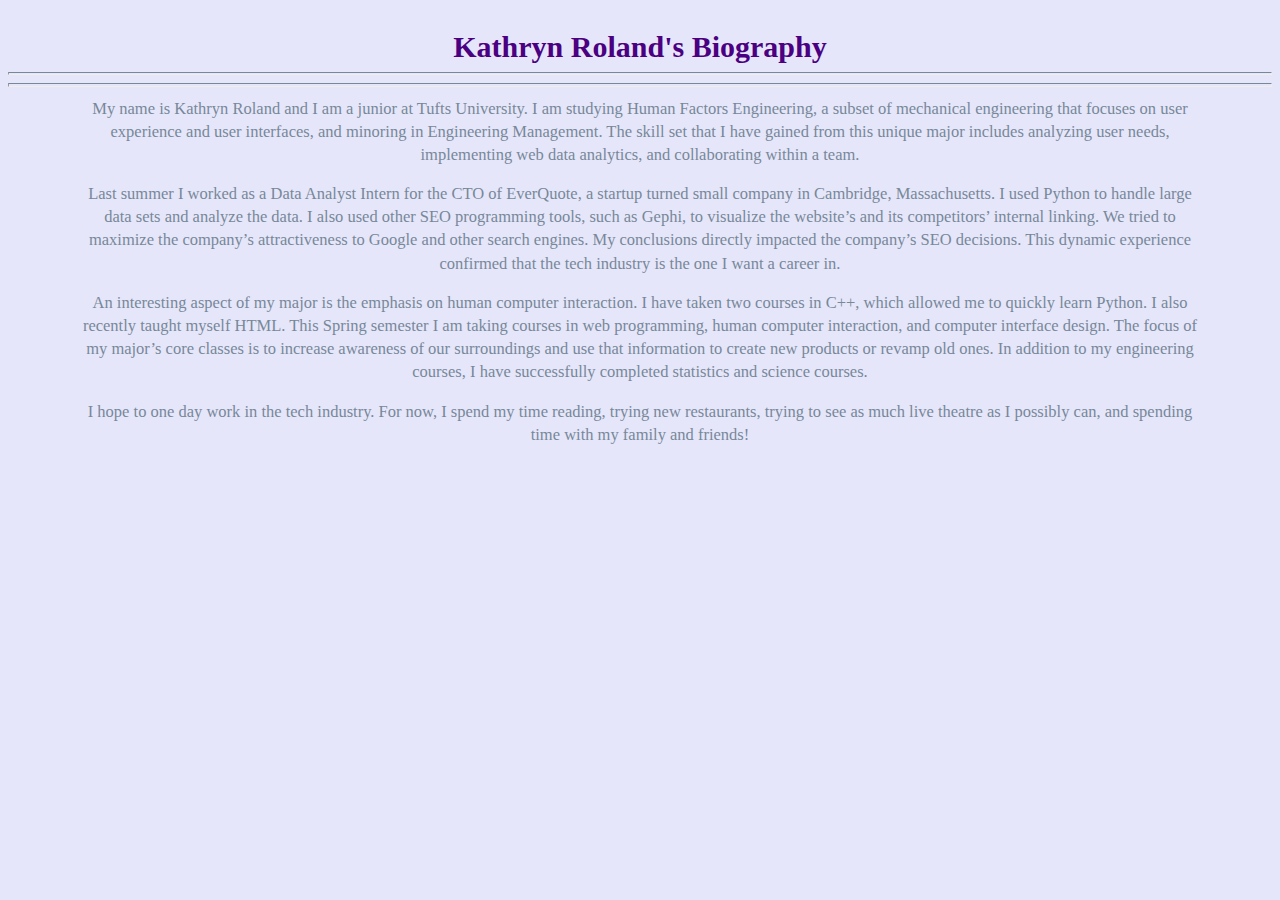
<file: bio.html>
<!DOCTYPE html>

<html lang = "en">
     <head>
          <link type = "text/css" rel = "stylesheet" href = "bio_stylesheet.css"/>
	  <meta charset = "utf-8">
          <title>Kathryn Roland's Bio</title>
     </head>
     
     <body>
          <p id = "page_title">Kathryn Roland's Biography</p>
	  <hr><hr />
	  <p class = "content">My name is Kathryn Roland and I am a junior at Tufts University.  I am studying Human Factors Engineering, a subset of mechanical engineering that focuses on user experience and user interfaces, and minoring in Engineering Management.  The skill set that I have gained from this unique major includes analyzing user needs, implementing web data analytics, and collaborating within a team. </p>
	  <p class = "content"> Last summer I worked as a Data Analyst Intern for the CTO of EverQuote, a startup turned small company in Cambridge, Massachusetts. I used Python to handle large data sets and analyze the data. I also used other SEO programming tools, such as Gephi, to visualize the website’s and its competitors’ internal linking.  We tried to maximize the company’s attractiveness to Google and other search engines. My conclusions directly impacted the company’s SEO decisions.  This dynamic experience confirmed that the tech industry is the one I want a career in. </p>
	  <p class = "content">An interesting aspect of my major is the emphasis on human computer interaction. I have taken two courses in C++, which allowed me to quickly learn Python.  I also recently taught myself HTML. This Spring semester I am taking courses in web programming, human computer interaction, and computer interface design. The focus of my major’s core classes is to increase awareness of our surroundings and use that information to create new products or revamp old ones. In addition to my engineering courses, I have successfully completed statistics and science courses.</p>
	  <p class = "content">I hope to one day work in the tech industry.  For now, I spend my time reading, trying new restaurants, trying to see as much live theatre as I possibly can, and spending time with my family and friends!

     </body>

</html>
</file>
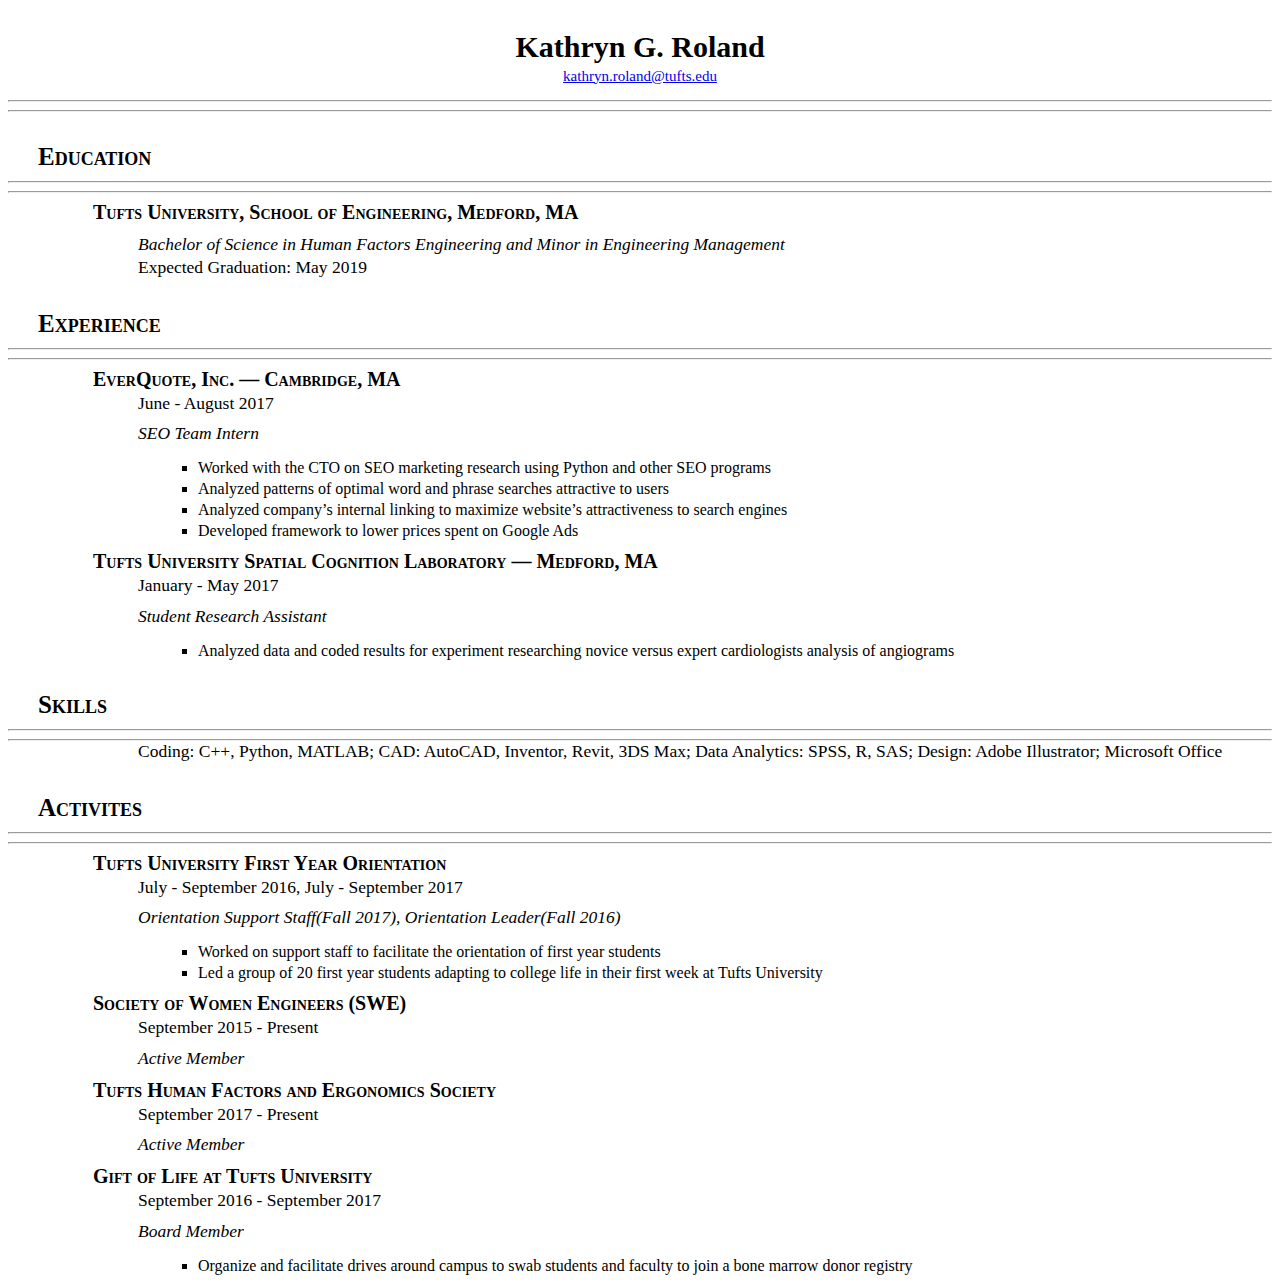
<file: resume.html>
<!DOCTYPE html>

<html lang = "en">

     <head>
          <link type = "text/css" rel = "stylesheet" href = "resume_stylesheet.css"/>
          <meta charset = "utf-8">
          <title>Kathryn Roland's Resume</title>
     </head>

     <body>
          <div>
               <p id = "name">Kathryn G. Roland</p>
               <a href= "mailto:kathryn.roland@tufts.edu"><p id = "email">kathryn.roland@tufts.edu </p></a>
	  <hr><hr/>
          </div>
          
          <div class = "left"></div>
          <div class = "right">
          <h5>Education</h5>
	  <hr><hr />
          <h4>Tufts University, School of Engineering, Medford, MA</h4>
          <p id = "degree">Bachelor of Science in Human Factors Engineering and Minor in Engineering Management</p>
	  <p>Expected Graduation: May 2019</p>
	  
	  <h5>Experience</h5>
	  <hr><hr />
	  <h4>EverQuote, Inc. — Cambridge, MA</h4>
	  <p>June - August 2017</p>
	  <p class = "italics">SEO Team Intern</p>
	  <ul>
	    <li>Worked with the CTO on SEO marketing research using Python and other SEO programs</li>
	    <li>Analyzed patterns of optimal word and phrase searches attractive to users</li>
	    <li>Analyzed company’s internal linking to maximize website’s attractiveness to search engines</li>
	    <li>Developed framework to lower prices spent on Google Ads</li>
          </ul>

          <h4>Tufts University Spatial Cognition Laboratory — Medford, MA</h4>
          <p>January - May 2017</p>
          <p class = "italics">Student Research Assistant</p>
          <ul>
            <li>Analyzed data and coded results for experiment researching novice versus expert cardiologists analysis of angiograms</li>
          </ul>

          <h5>Skills</h5>
	  <hr><hr />
	  <p>Coding: C++, Python, MATLAB; CAD: AutoCAD, Inventor, Revit, 3DS Max; Data Analytics: SPSS, R, SAS; Design: Adobe Illustrator; Microsoft Office</p>

	  <h5>Activites</h5>
	  <hr><hr />
	  <h4>Tufts University First Year Orientation</h4>
	  <p>July - September 2016, July - September 2017</p>
	  <p class = "italics">Orientation Support Staff(Fall 2017), Orientation Leader(Fall 2016)</p>
	  <ul>
	    <li>Worked on support staff to facilitate the orientation of first year students</li>
            <li>Led a group of 20 first year students adapting to college life in their first week at Tufts University</li>
          </ul>

	  <h4>Society of Women Engineers (SWE)</h4>
	  <p>September 2015 - Present</p>
	  <p class = "italics">Active Member</p>

	  <h4>Tufts Human Factors and Ergonomics Society</h4>
          <p>September 2017 - Present</p>
          <p class = "italics">Active Member</p>

          <h4>Gift of Life at Tufts University</h4>
          <p>September 2016 - September 2017</p>
          <p class = "italics">Board Member</p>
	  <ul>
	    <li>Organize and facilitate drives around campus to swab students and faculty to join a bone marrow donor registry</li>
	  </ul>
</div>
</body>

</html>
</file>
<file: bio_stylesheet.css>
body {
     background-color: lavender;
}

#page_title {
      text-align: center;
      color: indigo;
      font-size: 30px;
      font-weight: bold;
      margin-bottom: 4px;
      font-family: "Palatino";
}

hr {
    display: block;
    height: 1.25px;
    border-top: 0.75px solid #778899;
}

.content {
      font-size: 16.5px;
      text-align:center;
      margin-left: 65px;
      margin-right: 65px;
      margin-top: 10px;
      line-height: 1.4;
      font-family: "Palatino";
      color: lightslategray;
}
</file>
<file: resume_stylesheet.css>
#name {
      text-align: center;
      font-size: 30px;
      font-weight: bold;
      margin-bottom: 1px;
}

#email {
      text-align: center;
      font-size: 15px;
      margin-top: 3.5px;

}
.right p {
      margin-left: 130px;
      margin-right: 5px;
      margin-top: -8px;
      font-size: 17.5px;
}

h5 {
      font-size: 25px;
      margin-left: 30px;
      margin-bottom: 10px;
      margin-top: 2.5%;
      font-variant: small-caps;
}

h4 {
      font-size: 20px;
      margin-left: 85px;
      margin-right: 5px;
      margin-top: 4px;
      margin-bottom: 10px;
      font-variant: small-caps;
}

.italics {
      font-style: italic;
      margin-bottom: 10px;
      margin-top: -2px;
}

li {
      list-style-type: square;
      margin-top: 3px;
}

ul {
      margin-top: 15px;
      margin-bottom: 10px;
      margin-left: 150px;
}

.top {
      display: block;
      margin-left: 30px;
      margin-right: 30px;
      border-style: inset;
      border-width: 1px;
}

#degree {
      font-style: italic;
      margin-bottom: 10px;
      margin-top: 3.5px;
}

.divider {
    display: block;
    margin-top: -0.20%;
    margin-left: 30px;
    margin-right: 30px;

    border-width: 1px;

}
</file>
